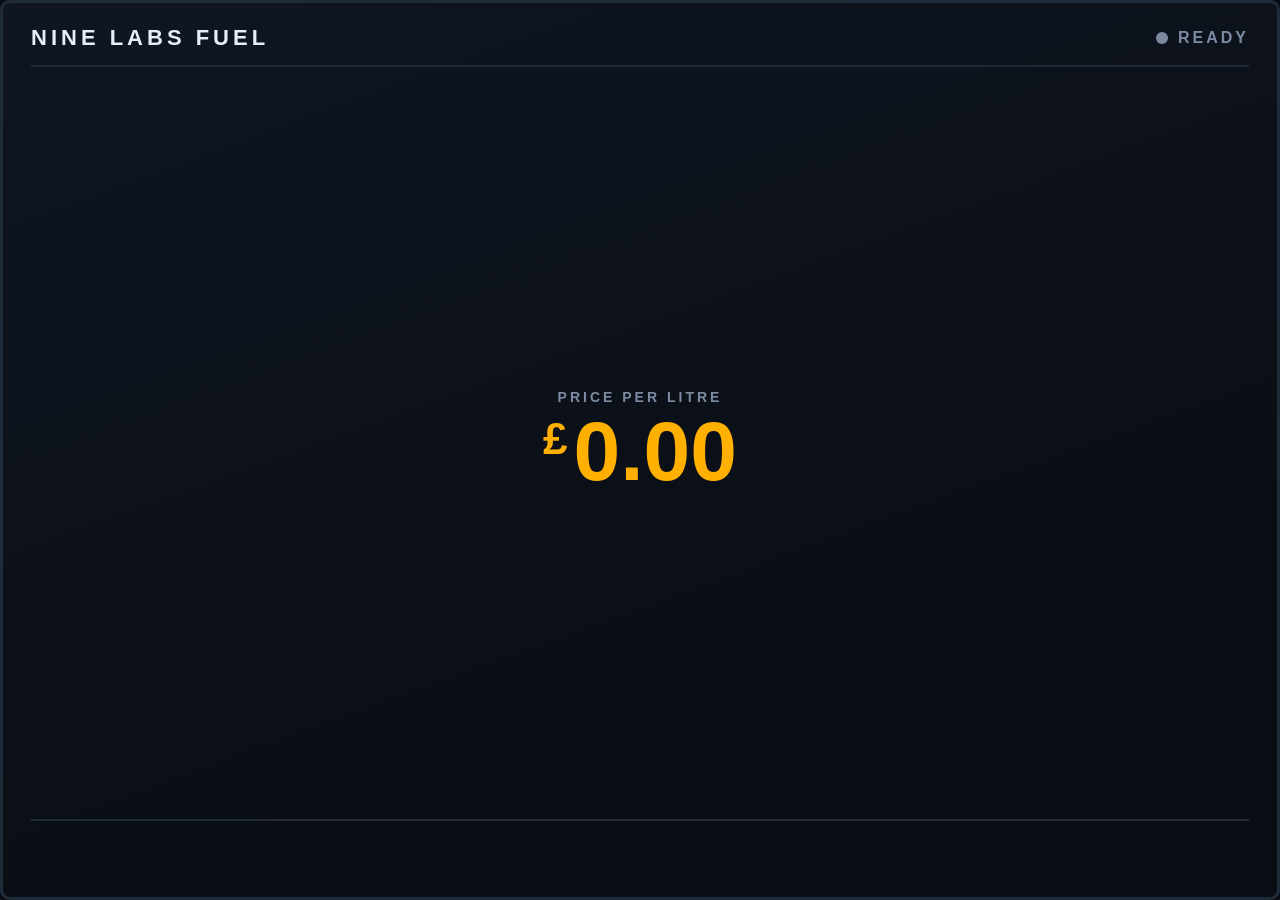
<file: html/index.html>
<!DOCTYPE html>
<html lang="en">
<head>
    <meta charset="UTF-8">
    <title>Fuel Pump</title>
    <link rel="stylesheet" href="style.css">
</head>
<body>
    <div class="screen" id="screen" data-mode="idle">
        <header>
            <div class="brand" id="brand">NINE LABS FUEL</div>
            <div class="status"><span class="dot"></span><span id="statusText">READY</span></div>
        </header>

        <main>
            <section class="view view-idle">
                <div class="label">PRICE PER LITRE</div>
                <div class="big"><span class="cur">£</span><span id="price">0.00</span></div>
            </section>

            <section class="view view-live">
                <div class="cards">
                    <div class="card">
                        <div class="label">LITRES</div>
                        <div class="value"><span id="litres">0.0</span><small>L</small></div>
                    </div>
                    <div class="card">
                        <div class="label" id="costLabel">TOTAL</div>
                        <div class="value"><small>£</small><span id="cost">0</span></div>
                    </div>
                </div>
            </section>

            <div class="tank" id="tankWrap">
                <div class="tank-head"><span>TANK</span><span id="tankPct">0%</span></div>
                <div class="bar"><div class="fill" id="tankFill"></div></div>
            </div>
        </main>

        <footer id="prompts"></footer>
    </div>
    <script src="script.js"></script>
</body>
</html>
</file>
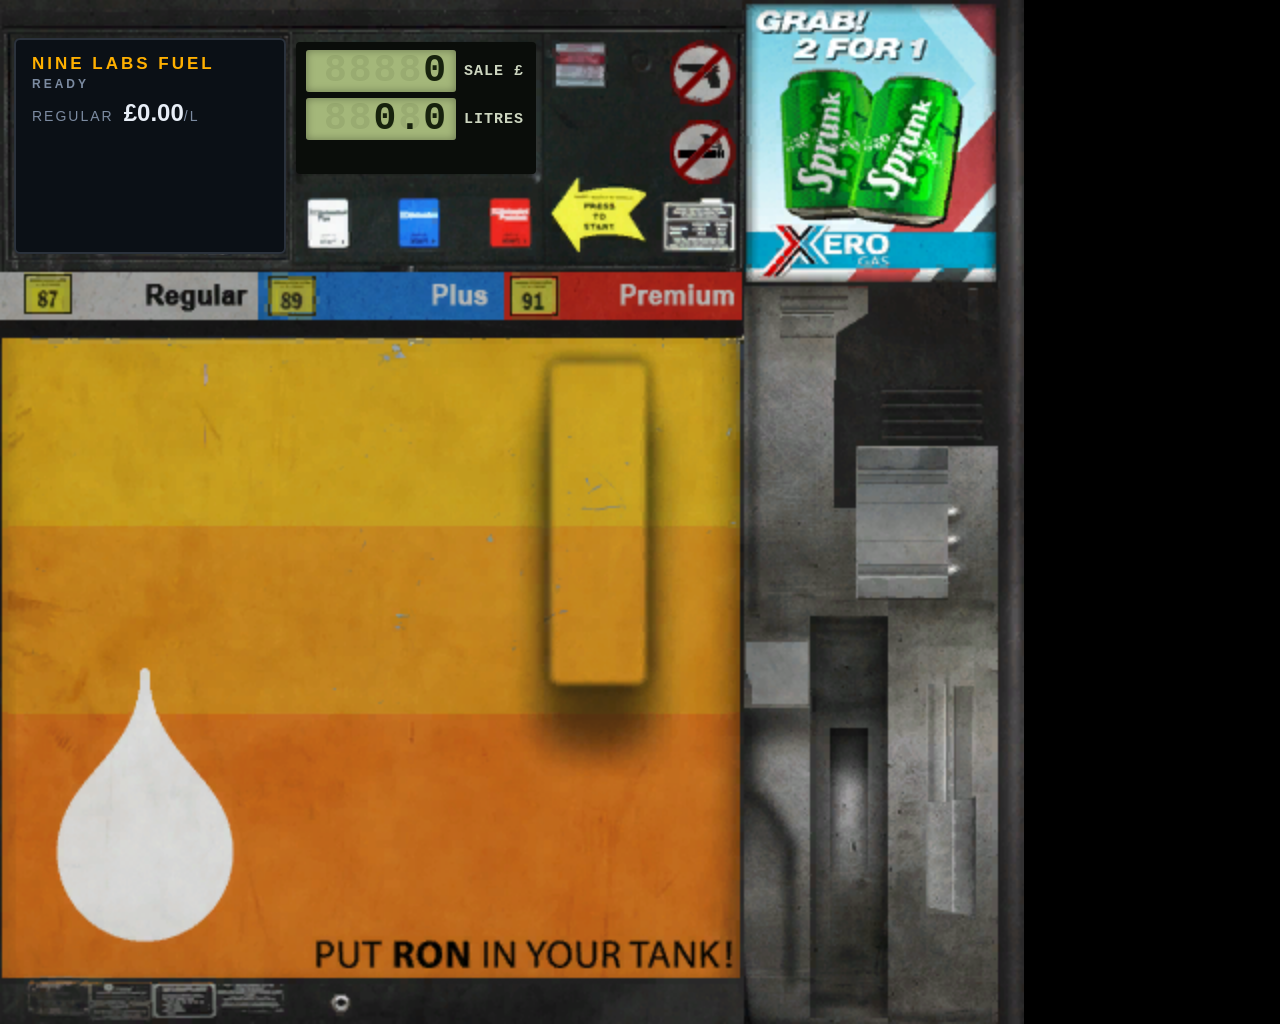
<file: html/pump.html>
<!DOCTYPE html>
<html lang="en">
<head>
<meta charset="UTF-8">
<title>Pump texture</title>
<style>
/* This page IS the pump texture (512x512 original, rendered at 1024x1024).
   Coordinates below are the original texture pixels x2. */
* { box-sizing: border-box; margin: 0; padding: 0; }
html, body { width: 1024px; height: 1024px; overflow: hidden; background: #000; font-family: 'Segoe UI', Arial, sans-serif; }
#bg { position: absolute; left: 0; top: 0; width: 1024px; height: 1024px; }

/* ── main LCD glass ── */
#glass {
    position: absolute; left: 296px; top: 42px; width: 240px; height: 132px;
    background: #0a0d0a; border-radius: 4px; padding: 8px 10px;
    display: flex; flex-direction: column; gap: 6px;
}
.row { display: flex; align-items: center; gap: 8px; }
.lcd {
    flex: 1; height: 42px; background: #a4b77a; border-radius: 3px;
    box-shadow: inset 0 0 8px rgba(0,0,0,.35);
    color: #17220d; font: 800 38px/42px 'Consolas', 'Courier New', monospace;
    text-align: right; padding-right: 8px; letter-spacing: 2px; position: relative; overflow: hidden;
}
.lcd::before { content: '88888'; position: absolute; right: 8px; color: rgba(23,34,13,.08); }
.lcd span { position: relative; }
.unit { width: 62px; color: #cdd6c0; font: 700 15px 'Consolas', monospace; letter-spacing: 1px; }
#tankRow { display: none; align-items: center; gap: 8px; margin-top: 2px; }
#tankRow.show { display: flex; }
#tankRow .lbl { width: 62px; color: #cdd6c0; font: 700 13px 'Consolas', monospace; text-align: right; }
.bar { flex: 1; height: 10px; background: #1b201b; border: 1px solid #3a423a; border-radius: 3px; overflow: hidden; }
#fill { height: 100%; width: 0; background: #ffb000; }
#fill.low { background: #ff4d4d; }

/* ── left info panel (covers the card reader area) ── */
#info {
    position: absolute; left: 14px; top: 38px; width: 272px; height: 216px;
    background: #0b1016; border: 2px solid #2b323c; border-radius: 6px; padding: 14px 16px;
    display: flex; flex-direction: column; color: #e8eef7;
}
#brand { font-weight: 800; letter-spacing: 3px; font-size: 17px; color: #ffb000; }
#status { font-size: 12px; letter-spacing: 3px; color: #7c8ba1; font-weight: 700; margin-top: 3px; }
.zone { position: absolute; border-radius: 5px; pointer-events: none; }
.zone.hover { background: rgba(255,255,255,.28); border: 2px solid #fff; }
.zone.sel { border: 3px solid #ffb000; box-shadow: 0 0 14px #ffb000, inset 0 0 10px rgba(255,176,0,.55); }
#status.fuel { color: #ffb000; } #status.done { color: #3ddc84; }
#price { margin-top: 8px; font-size: 14px; color: #7c8ba1; letter-spacing: 2px; display: flex; align-items: baseline; }
#price b { color: #e8eef7; font-size: 24px; letter-spacing: 0; margin-left: 10px; }
#zones, #buttons { position: fixed; left: 0; top: 0; }
.btn {
    position: absolute; display: flex; align-items: center; justify-content: center;
    background: #18212c; border: 2px solid #3a4756; border-radius: 6px; color: #e8eef7;
    font: 700 15px 'Segoe UI', Arial, sans-serif; letter-spacing: 1.5px;
}
.btn.hover { background: #ffb000; border-color: #ffb000; color: #111; }
.btn.disabled { opacity: .45; }
.btn.hover.disabled { background: #18212c; border-color: #3a4756; color: #e8eef7; }
#prompts { margin-top: auto; display: flex; flex-direction: column; gap: 9px; }
.prompt { display: flex; align-items: center; gap: 10px; font-size: 17px; line-height: 1.1; }
.key { min-width: 30px; height: 30px; padding: 0 6px; background: #ffb000; color: #111; font-weight: 800; border-radius: 6px; display: inline-flex; align-items: center; justify-content: center; font-size: 17px; }
</style>
</head>
<body>
<img id="bg" alt="">

<div id="glass">
    <div class="row"><div class="lcd"><span id="cost">0</span></div><div class="unit">SALE £</div></div>
    <div class="row"><div class="lcd"><span id="litres">0.0</span></div><div class="unit">LITRES</div></div>
    <div id="tankRow"><span class="lbl" id="tankPct">0%</span><div class="bar"><div id="fill"></div></div></div>
</div>

<div id="info">
    <div id="brand">NINE LABS FUEL</div>
    <div id="status">READY</div>
    <div id="price"><span id="gradeName">REGULAR</span><b id="priceVal">£0.00</b>/L</div>
    <div id="prompts"></div>
</div>

<div id="zones"></div>
<div id="buttons"></div>

<script>
const $ = (id) => document.getElementById(id);
$('bg').src = new URLSearchParams(location.search).get('bg') || 'pump_1a.png';
const STATUS = { idle: 'READY', fuel: 'FUELLING', done: 'COMPLETE' };

function render(d) {
    if (!d) return;
    const mode = d.mode || 'idle';
    $('status').textContent = STATUS[mode] || 'READY';
    $('status').className = mode;
    if (d.brand) $('brand').textContent = d.brand;
    if (typeof d.price === 'number') $('priceVal').textContent = '£' + d.price.toFixed(2);
    if (d.gradeLabel) $('gradeName').textContent = d.gradeLabel;

    const zones = $('zones');
    zones.innerHTML = '';
    (d.grades || []).forEach((g) => {
        const sel = g.id === d.grade, hov = g.id === d.hover;
        if (!sel && !hov) return;
        (g.zones || []).forEach((z) => {
            const el = document.createElement('div');
            el.className = 'zone' + (sel ? ' sel' : '') + (hov ? ' hover' : '');
            el.style.left = z[0] * 2 + 'px'; el.style.top = z[1] * 2 + 'px';
            el.style.width = (z[2] - z[0]) * 2 + 'px'; el.style.height = (z[3] - z[1]) * 2 + 'px';
            zones.appendChild(el);
        });
    });

    const live = mode === 'fuel' || mode === 'done';
    $('cost').textContent = live && typeof d.cost === 'number' ? Math.round(d.cost) : '0';
    $('litres').textContent = live && typeof d.litres === 'number' ? d.litres.toFixed(1) : '0.0';

    const row = $('tankRow');
    if (typeof d.tank === 'number' && mode !== 'done') {
        const pct = Math.max(0, Math.min(100, d.tank));
        row.classList.add('show');
        $('tankPct').textContent = Math.round(pct) + '%';
        $('fill').style.width = pct + '%';
        $('fill').classList.toggle('low', pct < 15);
    } else row.classList.remove('show');

    const btns = $('buttons');
    btns.innerHTML = '';
    (d.buttons || []).forEach((b) => {
        const el = document.createElement('div');
        el.className = 'btn' + (b.id === d.hoverBtn ? ' hover' : '') + (b.disabled ? ' disabled' : '');
        el.textContent = b.label;
        el.style.left = b.rect[0] * 2 + 'px'; el.style.top = b.rect[1] * 2 + 'px';
        el.style.width = (b.rect[2] - b.rect[0]) * 2 + 'px'; el.style.height = (b.rect[3] - b.rect[1]) * 2 + 'px';
        btns.appendChild(el);
    });
    if (d.screen) { $('status').textContent = 'SELECT FUEL'; }

    const box = $('prompts');
    box.innerHTML = '';
    (d.prompts || []).forEach((p) => {
        const el = document.createElement('div');
        el.className = 'prompt';
        if (p.key) { const k = document.createElement('span'); k.className = 'key'; k.textContent = p.key; el.appendChild(k); }
        const t = document.createElement('span'); t.textContent = p.label; el.appendChild(t);
        box.appendChild(el);
    });
}

window.addEventListener('message', (e) => {
    let data = e.data;
    if (typeof data === 'string') { try { data = JSON.parse(data); } catch (_) { return; } }
    render(data);
});

if (location.search.includes('preview')) {
    render({ mode: 'idle', brand: 'NINE LABS FUEL', price: 4.2, grade: 'plus', gradeLabel: 'PLUS', hover: 'premium',
             grades: [{id:'regular',zones:[[150,94,178,127],[0,135,128,160]]},{id:'plus',zones:[[196,94,224,127],[128,135,252,160]]},{id:'premium',zones:[[242,94,270,127],[252,135,370,160]]}],
             screen: true, hoverBtn: 'fuel',
             buttons: [{id:'fuel',label:'FUEL VEHICLE',rect:[12,72,138,88]},{id:'can',label:'BUY JERRY CAN  £60',rect:[12,90,138,106]},{id:'exit',label:'EXIT',rect:[12,108,138,124]}],
             litres: 12.4, cost: 44, tank: 62,
             prompts: [{ key: 'E', label: 'Release to stop' }] });
}
</script>
</body>
</html>
</file>
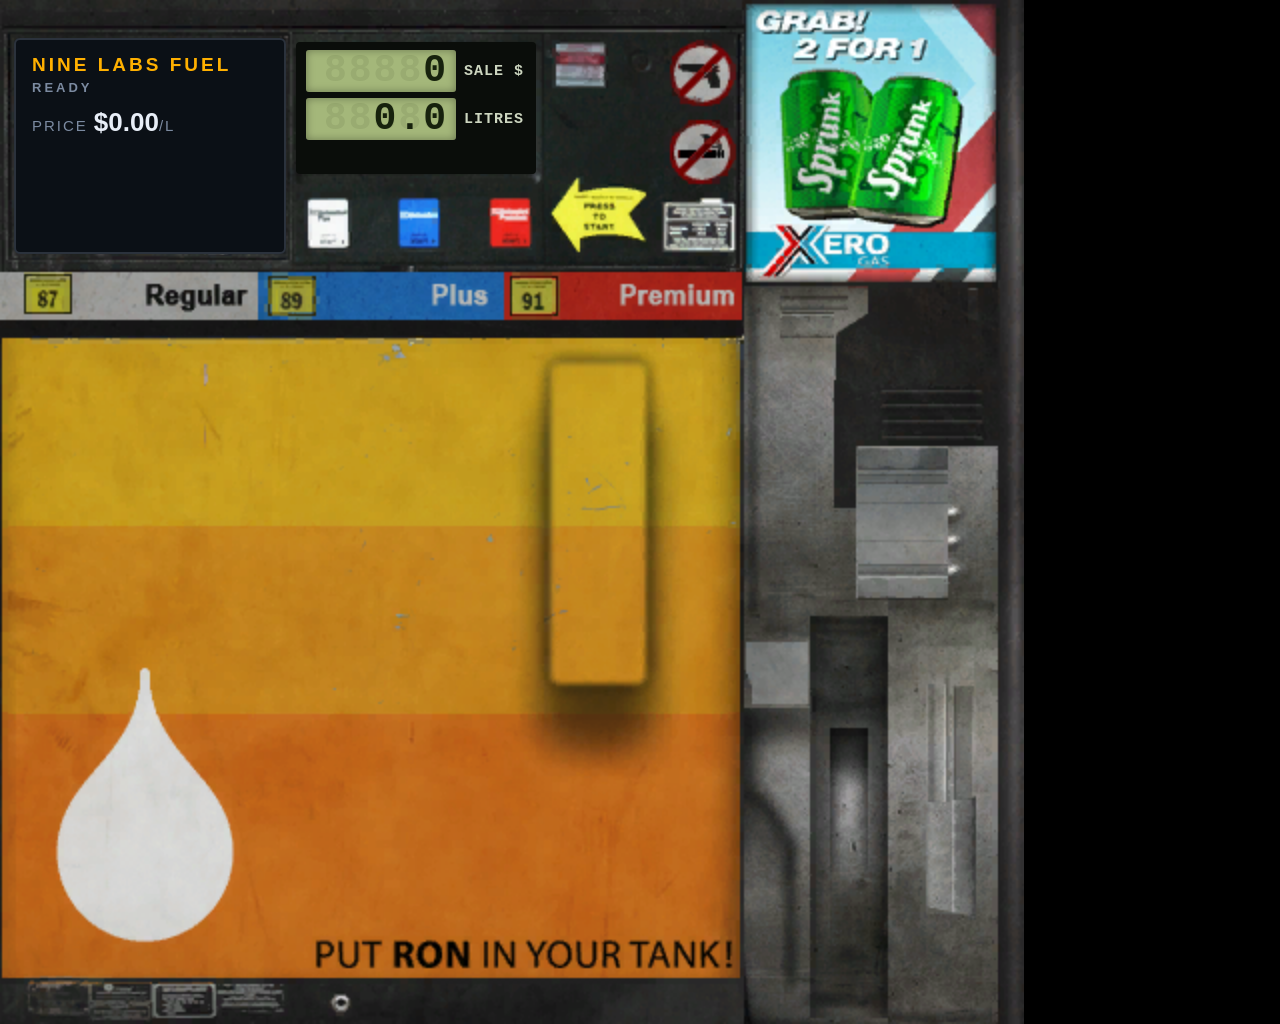
<file: html/pump_1a.html>
<!DOCTYPE html>
<html lang="en">
<head>
<meta charset="UTF-8">
<title>Pump 1a texture</title>
<style>
/* This page IS the pump texture (512x512 original, rendered at 1024x1024).
   Coordinates below are the original texture pixels x2. */
* { box-sizing: border-box; margin: 0; padding: 0; }
html, body { width: 1024px; height: 1024px; overflow: hidden; background: #000; font-family: 'Segoe UI', Arial, sans-serif; }
#bg { position: absolute; left: 0; top: 0; width: 1024px; height: 1024px; }

/* ── main LCD glass ── */
#glass {
    position: absolute; left: 296px; top: 42px; width: 240px; height: 132px;
    background: #0a0d0a; border-radius: 4px; padding: 8px 10px;
    display: flex; flex-direction: column; gap: 6px;
}
.row { display: flex; align-items: center; gap: 8px; }
.lcd {
    flex: 1; height: 42px; background: #a4b77a; border-radius: 3px;
    box-shadow: inset 0 0 8px rgba(0,0,0,.35);
    color: #17220d; font: 800 38px/42px 'Consolas', 'Courier New', monospace;
    text-align: right; padding-right: 8px; letter-spacing: 2px; position: relative; overflow: hidden;
}
.lcd::before { content: '88888'; position: absolute; right: 8px; color: rgba(23,34,13,.08); }
.lcd span { position: relative; }
.unit { width: 62px; color: #cdd6c0; font: 700 15px 'Consolas', monospace; letter-spacing: 1px; }
#tankRow { display: none; align-items: center; gap: 8px; margin-top: 2px; }
#tankRow.show { display: flex; }
#tankRow .lbl { width: 62px; color: #cdd6c0; font: 700 13px 'Consolas', monospace; text-align: right; }
.bar { flex: 1; height: 10px; background: #1b201b; border: 1px solid #3a423a; border-radius: 3px; overflow: hidden; }
#fill { height: 100%; width: 0; background: #ffb000; }
#fill.low { background: #ff4d4d; }

/* ── left info panel (covers the card reader area) ── */
#info {
    position: absolute; left: 14px; top: 38px; width: 272px; height: 216px;
    background: #0b1016; border: 2px solid #2b323c; border-radius: 6px; padding: 14px 16px;
    display: flex; flex-direction: column; color: #e8eef7;
}
#brand { font-weight: 800; letter-spacing: 3px; font-size: 19px; color: #ffb000; }
#status { font-size: 13px; letter-spacing: 3px; color: #7c8ba1; font-weight: 700; margin-top: 4px; }
#status.fuel { color: #ffb000; } #status.done { color: #3ddc84; }
#price { margin-top: 12px; font-size: 15px; color: #7c8ba1; letter-spacing: 2px; }
#price b { color: #e8eef7; font-size: 26px; letter-spacing: 0; margin-left: 6px; }
#prompts { margin-top: auto; display: flex; flex-direction: column; gap: 9px; }
.prompt { display: flex; align-items: center; gap: 10px; font-size: 17px; line-height: 1.1; }
.key { min-width: 30px; height: 30px; padding: 0 6px; background: #ffb000; color: #111; font-weight: 800; border-radius: 6px; display: inline-flex; align-items: center; justify-content: center; font-size: 17px; }
</style>
</head>
<body>
<img id="bg" src="pump_1a.png" alt="">

<div id="glass">
    <div class="row"><div class="lcd"><span id="cost">0</span></div><div class="unit">SALE $</div></div>
    <div class="row"><div class="lcd"><span id="litres">0.0</span></div><div class="unit">LITRES</div></div>
    <div id="tankRow"><span class="lbl" id="tankPct">0%</span><div class="bar"><div id="fill"></div></div></div>
</div>

<div id="info">
    <div id="brand">NINE LABS FUEL</div>
    <div id="status">READY</div>
    <div id="price">PRICE<b id="priceVal">$0.00</b>/L</div>
    <div id="prompts"></div>
</div>

<script>
const $ = (id) => document.getElementById(id);
const STATUS = { idle: 'READY', fuel: 'FUELLING', done: 'COMPLETE' };

function render(d) {
    if (!d) return;
    const mode = d.mode || 'idle';
    $('status').textContent = STATUS[mode] || 'READY';
    $('status').className = mode;
    if (d.brand) $('brand').textContent = d.brand;
    if (typeof d.price === 'number') $('priceVal').textContent = '$' + d.price.toFixed(2);

    const live = mode === 'fuel' || mode === 'done';
    $('cost').textContent = live && typeof d.cost === 'number' ? Math.round(d.cost) : '0';
    $('litres').textContent = live && typeof d.litres === 'number' ? d.litres.toFixed(1) : '0.0';

    const row = $('tankRow');
    if (typeof d.tank === 'number' && mode !== 'done') {
        const pct = Math.max(0, Math.min(100, d.tank));
        row.classList.add('show');
        $('tankPct').textContent = Math.round(pct) + '%';
        $('fill').style.width = pct + '%';
        $('fill').classList.toggle('low', pct < 15);
    } else row.classList.remove('show');

    const box = $('prompts');
    box.innerHTML = '';
    (d.prompts || []).forEach((p) => {
        const el = document.createElement('div');
        el.className = 'prompt';
        if (p.key) { const k = document.createElement('span'); k.className = 'key'; k.textContent = p.key; el.appendChild(k); }
        const t = document.createElement('span'); t.textContent = p.label; el.appendChild(t);
        box.appendChild(el);
    });
}

window.addEventListener('message', (e) => {
    let data = e.data;
    if (typeof data === 'string') { try { data = JSON.parse(data); } catch (_) { return; } }
    render(data);
});

if (location.search.includes('preview')) {
    render({ mode: 'fuel', brand: 'NINE LABS FUEL', price: 3.5, litres: 12.4, cost: 44, tank: 62,
             prompts: [{ key: 'E', label: 'Release to stop' }] });
}
</script>
</body>
</html>
</file>
<file: html/style.css>
:root {
    --bg: #0a0e14;
    --panel: #121822;
    --line: #202b3a;
    --text: #e8eef7;
    --muted: #7c8ba1;
    --accent: #ffb000;
    --ok: #3ddc84;
}

* { box-sizing: border-box; margin: 0; padding: 0; }

html, body {
    width: 100vw;
    height: 100vh;
    overflow: hidden;
    background: #0a0e14;
    font-family: 'Segoe UI', 'Helvetica Neue', Arial, sans-serif;
    color: var(--text);
}

.screen {
    width: 100%;
    height: 100%;
    display: flex;
    flex-direction: column;
    background: linear-gradient(160deg, #0f1622 0%, var(--bg) 70%);
    border: 3px solid var(--line);
    border-radius: 10px;
    padding: 22px 28px;
    transition: border-color .25s;
}

.screen[data-mode="fuel"] { border-color: var(--accent); }
.screen[data-mode="done"] { border-color: var(--ok); }

header {
    display: flex;
    justify-content: space-between;
    align-items: center;
    padding-bottom: 14px;
    border-bottom: 2px solid var(--line);
}

.brand { font-weight: 800; letter-spacing: 4px; font-size: 22px; }

.status { display: flex; align-items: center; gap: 10px; font-size: 16px; letter-spacing: 3px; color: var(--muted); font-weight: 600; }
.dot { width: 12px; height: 12px; border-radius: 50%; background: var(--muted); }
.screen[data-mode="fuel"] .dot { background: var(--accent); animation: pulse 1s infinite; }
.screen[data-mode="fuel"] .status { color: var(--accent); }
.screen[data-mode="done"] .dot { background: var(--ok); }
.screen[data-mode="done"] .status { color: var(--ok); }

@keyframes pulse { 50% { opacity: .25; } }

main {
    flex: 1;
    display: flex;
    flex-direction: column;
    justify-content: center;
    gap: 18px;
}

.label { font-size: 14px; letter-spacing: 3px; color: var(--muted); font-weight: 600; }

.view { display: none; }
.screen[data-mode="idle"] .view-idle { display: block; text-align: center; }
.screen[data-mode="fuel"] .view-live,
.screen[data-mode="done"] .view-live { display: block; }

.big { font-size: 84px; font-weight: 800; color: var(--accent); font-variant-numeric: tabular-nums; line-height: 1.1; }
.big .cur { font-size: 44px; margin-right: 6px; vertical-align: 26px; }

.cards { display: grid; grid-template-columns: 1fr 1fr; gap: 16px; }
.card { background: var(--panel); border: 2px solid var(--line); border-radius: 18px; padding: 14px 20px; }
.value { font-size: 64px; font-weight: 800; font-variant-numeric: tabular-nums; line-height: 1.15; }
.value small { font-size: 26px; color: var(--muted); margin: 0 6px; font-weight: 600; }
.screen[data-mode="fuel"] .value { color: var(--accent); }
.screen[data-mode="done"] .value { color: var(--ok); }

.tank { display: none; }
.tank.show { display: block; }
.tank-head { display: flex; justify-content: space-between; font-size: 14px; letter-spacing: 3px; color: var(--muted); font-weight: 600; margin-bottom: 8px; }
.bar { height: 16px; border-radius: 8px; background: var(--panel); border: 2px solid var(--line); overflow: hidden; }
.fill { height: 100%; width: 0; background: var(--accent); border-radius: 8px; transition: width .15s linear; }
.fill.low { background: #ff4d4d; }

footer {
    display: flex;
    justify-content: center;
    gap: 28px;
    flex-wrap: wrap;
    padding-top: 14px;
    border-top: 2px solid var(--line);
    min-height: 56px;
}

.prompt { display: flex; align-items: center; gap: 10px; font-size: 18px; color: var(--text); }
.key {
    min-width: 34px; height: 34px; padding: 0 8px;
    display: inline-flex; align-items: center; justify-content: center;
    background: var(--accent); color: #111; font-weight: 800; border-radius: 8px; font-size: 18px;
}
</file>
